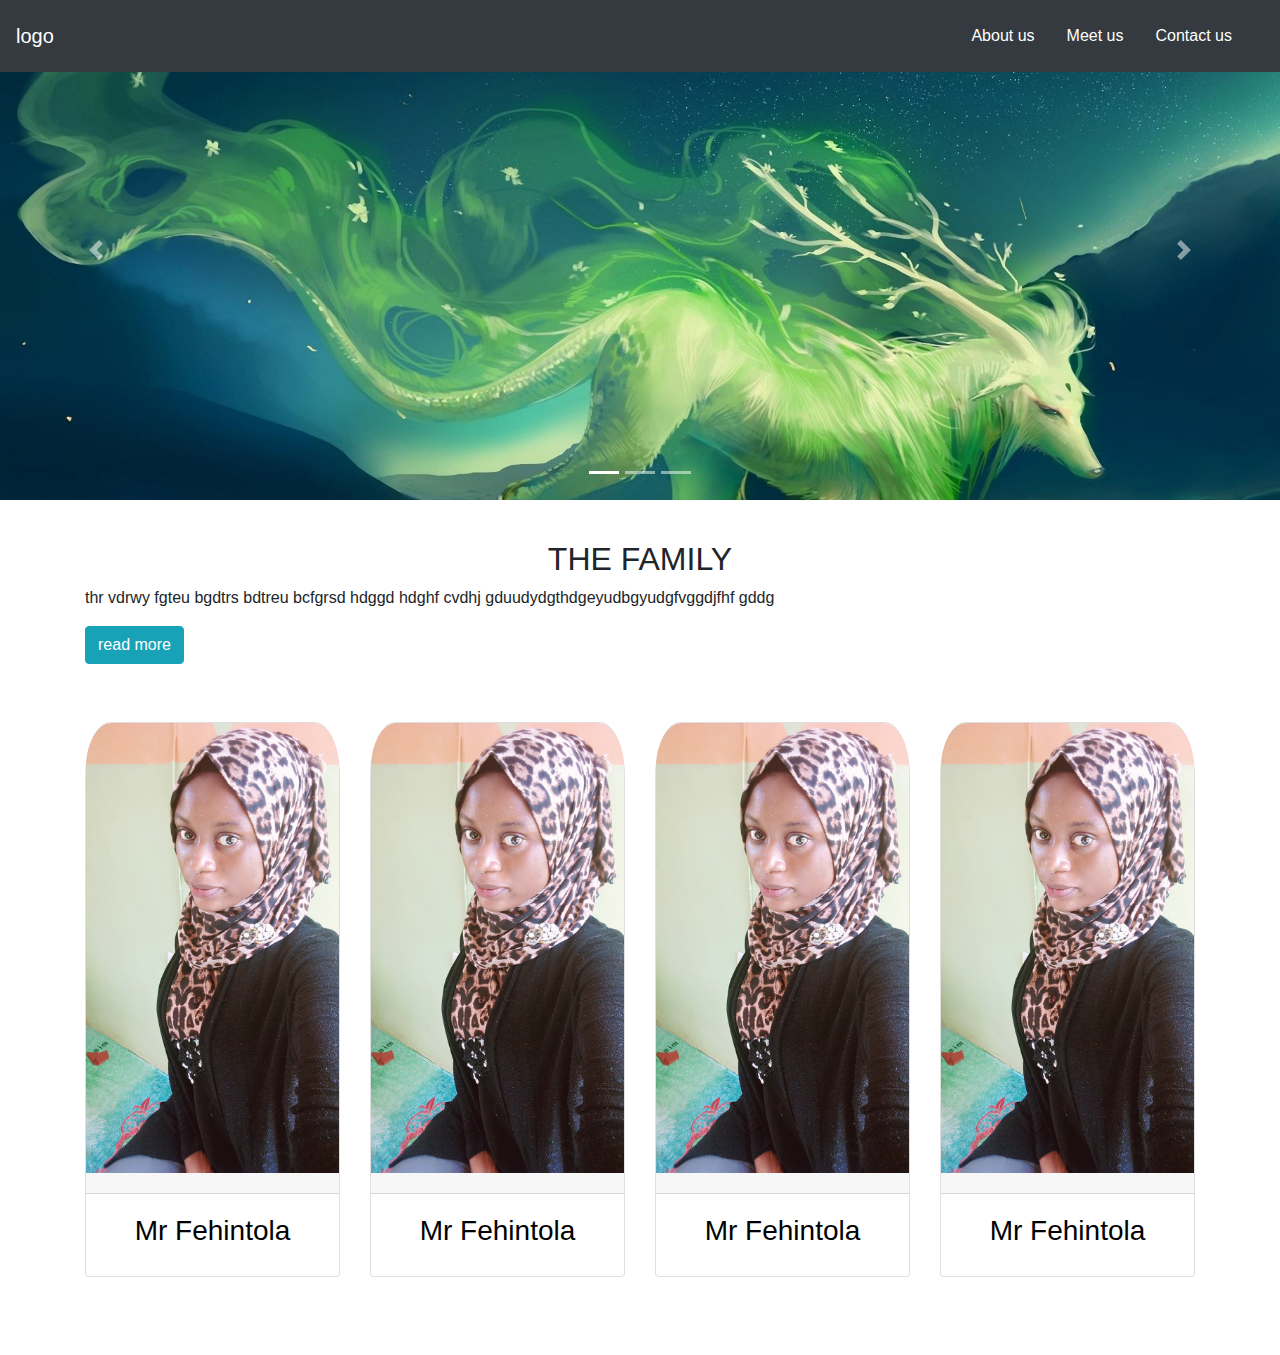
<file: index.html>
<!DOCTYPE html>
 <html class="no-js"> 
    <head>
        <meta charset="utf-8">
        <meta http-equiv="X-UA-Compatible" content="IE=edge">
        <title></title>
        <meta name="description" content="">
        <meta name="viewport" content="width=device-width, initial-scale=1">
        <link rel="stylesheet" href="">
        <link rel="stylesheet" href="css/bootstrap.min.css">
        <link rel="stylesheet" href="style.css">
    </head>
    <body>
        <!--navigation menu  -->
        <div class="container">
            <div class="row">
                <div class="navbar navbar-expand-sm bg-dark navbar-dark fixed-top">
                    <a href="index.html" class="navbar-brand">
                        logo
                    </a>
                    <ul class="navbar nav ml-auto">
                        <li class="nav-item">
                            <a href="aboutus.html" class="nav-link">
                                About us
                             </a>
                        </li>
                        <li class="nav-item">
                            <a href="meetus.html" class="nav-link">
                                Meet us
                            </a>
                        </li> 
                        <li class="nav-item">
                            <a href="contactus.html" class="nav-link">
                                Contact us
                            </a>
                        </li>                       
                    </ul>
                </div>
            </div>
    </div>
        <!-- slider -->

        <div class="carousel slide" data-ride="carousel" id="family-slider">
            <ul class="carousel-indicators">
                <li data-target="#family-slider" data-slide-to="0" class="active"></li>
                <li data-target="#family-slider" data-slide-to="1"></li>
                <li data-target="#family-slider" data-slide-to="2"></li>
            </ul>
            <div class="carousel-inner">
                <div class="carousel-item active">
                    <img src="img/green.jpg" alt="">
                </div>
                <div class="carousel-item ">
                        <img src="img/horse.png" alt="">
                </div> 
                <div class="carousel-item ">
                        <img src="img/girl.jpg" alt="">
                 </div>                       
            </div>
            <a class="carousel-control-prev" href="#family-slider" data-slide="prev">
                    <span class="carousel-control-prev-icon"></span>
                  </a>
                  <a class="carousel-control-next" href="#family-slider" data-slide="next">
                    <span class="carousel-control-next-icon"></span>
            </a>         
        </div>
        <!-- brief about family -->
        <div class="container">
        <h2 class="tittle">THE FAMILY</h2>
        <p >thr vdrwy fgteu bgdtrs bdtreu bcfgrsd hdggd hdghf cvdhj gduudydgthdgeyudbgyudgfvggdjfhf gddg</p>
        <a href="aboutus" class="btn btn-info">read more</a>
        </div>
        <!-- first four -->
        <div class="container mb-5 mt-5">
            <div class="row">
                    <div class="col-lg-3 col-md-6 col-12">
                            <div class="card">
                                <div class="card-header">
                                        <img src="img/plus.jpg" alt="missing">
                                </div>
                                
                                <div class="card-body">
                                    <h3>
                                        <a href="#">
                                            mr fehintola
                                        </a>
                                    </h3>
                                </div>
                            </div>
                        </div>
                        <div class="col-lg-3 col-md-6 col-12">
                                <div class="card">
                                    <div class="card-header">
                                            <img src="img/plus.jpg" alt="missing">
                                    </div>
                                    
                                    <div class="card-body">
                                        <h3>
                                            <a href="#">
                                                mr fehintola
                                            </a>
                                        </h3>
                                    </div>
                                </div>
                        </div>
                        <div class="col-lg-3 col-md-6 col-12">
                                <div class="card">
                                    <div class="card-header">
                                            <img src="img/plus.jpg" alt="missing">
                                    </div>
                                    
                                    <div class="card-body">
                                        <h3>
                                            <a href="#">
                                                mr fehintola
                                            </a>
                                        </h3>
                                    </div>
                                </div>
                        </div> 
                        <div class="col-lg-3 col-md-6 col-12">
                                <div class="card">
                                    <div class="card-header">
                                            <img src="img/plus.jpg" alt="missing">
                                    </div>
                                    
                                    <div class="card-body">
                                        <h3>
                                            <a href="#">
                                                mr fehintola
                                            </a>
                                        </h3>
                                    </div>
                                </div>
                        </div>
            </div>
        </div>

        <!-- footer -->
        
        <script src="js/jquery-3.3.1.slim.min.js"></script>
        <script src="js/popper.min.js"></script>
        <script src="js/bootstrap.min.js"></script>
        <script src="" async defer></script>
    </body>
</html>
</file>
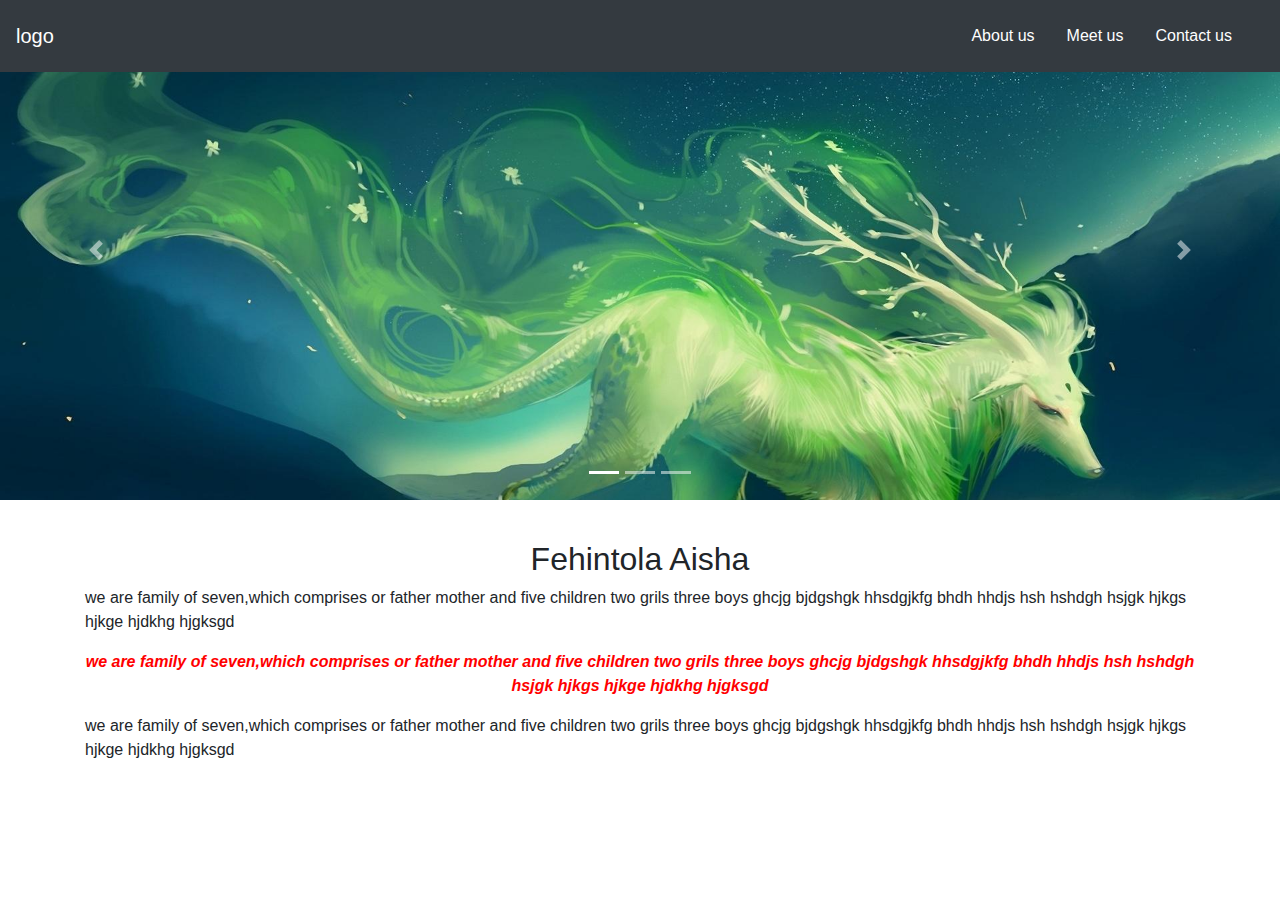
<file: aboutus.html>
<!DOCTYPE html>
 <html class="no-js"> 
    <head>
        <meta charset="utf-8">
        <meta http-equiv="X-UA-Compatible" content="IE=edge">
        <title></title>
        <meta name="description" content="">
        <meta name="viewport" content="width=device-width, initial-scale=1">
        <link rel="stylesheet" href="">
        <link rel="stylesheet" href="css/bootstrap.min.css">
        <link rel="stylesheet" href="style.css">
    </head>
    <body>
            <div class="container">
                    <div class="row">
                <div class="navbar navbar-expand-sm bg-dark navbar-dark fixed-top">
                    <a href="index.html" class="navbar-brand">
                        logo
                    </a>
                    <ul class="navbar nav ml-auto">
                        <li class="nav-item">
                            <a href="aboutus.html" class="nav-link">
                                About us
                            </a>
                        </li>
                        <li class="nav-item">
                                <a href="meetus.html" class="nav-link">
                                    Meet us
                                </a>
                        </li> 
                        <li class="nav-item">
                                <a href="contactus.html" class="nav-link">
                                    Contact us
                                </a>
                        </li>                       
                    </ul>
                </div>
               </div>
            </div>
                <!-- slider -->
        
                <div class="carousel slide" data-ride="carousel" id="family-slider">
                    <ul class="carousel-indicators">
                        <li data-target="#family-slider" data-slide-to="0" class="active"></li>
                        <li data-target="#family-slider" data-slide-to="1"></li>
                        <li data-target="#family-slider" data-slide-to="2"></li>
                    </ul>
                    <div class="carousel-inner">
                        <div class="carousel-item active">
                            <img src="img/green.jpg" alt="">
                        </div>
                        <div class="carousel-item ">
                                <img src="img/horse.png" alt="">
                        </div> 
                        <div class="carousel-item ">
                                <img src="img/girl.jpg" alt="">
                         </div>                       
                    </div>
                    <a class="carousel-control-prev" href="#family-slider" data-slide="prev">
                            <span class="carousel-control-prev-icon"></span>
                          </a>
                          <a class="carousel-control-next" href="#family-slider" data-slide="next">
                            <span class="carousel-control-next-icon"></span>
                          </a>         
                </div>       
        <div class="container">
            <h2 class="text-center">Fehintola Aisha</h2>
            <p>
                we are family of seven,which comprises or father mother and five children two grils three boys ghcjg
                 bjdgshgk hhsdgjkfg bhdh hhdjs hsh hshdgh hsjgk hjkgs hjkge hjdkhg hjgksgd
            </p>
            <p class="joke text-center">
                    we are family of seven,which comprises or father mother and five children two grils three boys ghcjg
                     bjdgshgk hhsdgjkfg bhdh hhdjs hsh hshdgh hsjgk hjkgs hjkge hjdkhg hjgksgd
                </p>
            <p>
                        we are family of seven,which comprises or father mother and five children two grils three boys ghcjg
                         bjdgshgk hhsdgjkfg bhdh hhdjs hsh hshdgh hsjgk hjkgs hjkge hjdkhg hjgksgd
            </p>                        
        </div>
        <script src="js/jquery-3.3.1.slim.min.js"></script>
        <script src="js/popper.min.js"></script>
        <script src="js/bootstrap.min.js"></script>
        <script src="" async defer></script>
    </body>
</html>
</file>
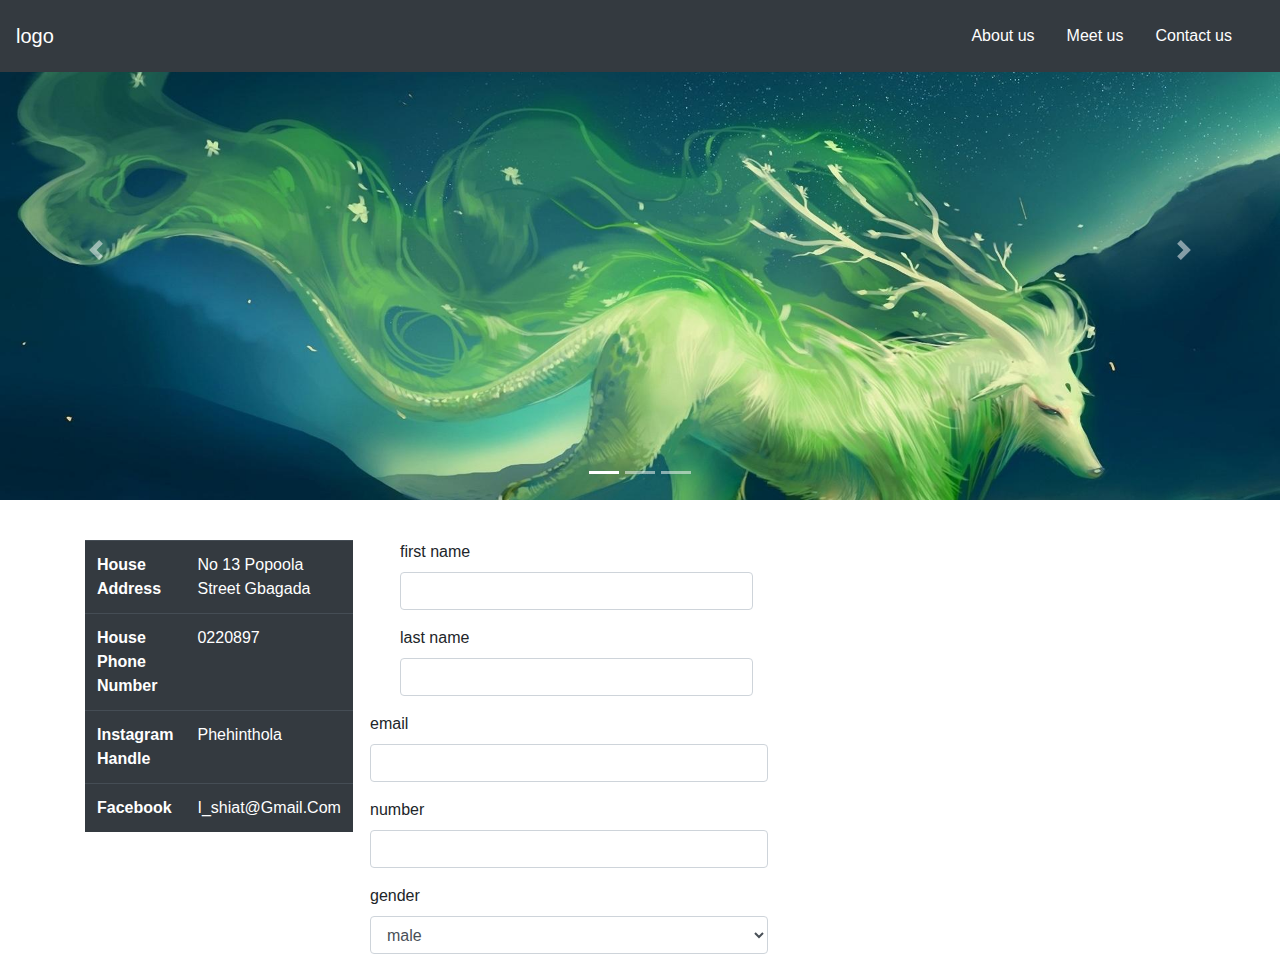
<file: contactus.html>
<!DOCTYPE html>
 <html class="no-js">
    <head>
        <meta charset="utf-8">
        <meta http-equiv="X-UA-Compatible" content="IE=edge">
        <title></title>
        <meta name="description" content="">
        <meta name="viewport" content="width=device-width, initial-scale=1">
        <link rel="stylesheet" href="">
        <link rel="stylesheet" href="css/bootstrap.min.css">
        <link rel="stylesheet" href="style.css">
    </head>
    <body>

            <div class="container">
                    <div class="row">
                <div class="navbar navbar-expand-sm bg-dark navbar-dark fixed-top">
                    <a href="index.html" class="navbar-brand">
                        logo
                    </a>
                    <ul class="navbar nav ml-auto">
                        <li class="nav-item">
                            <a href="aboutus.html" class="nav-link">
                                About us
                            </a>
                        </li>
                        <li class="nav-item">
                                <a href="meetus.html" class="nav-link">
                                    Meet us
                                </a>
                        </li> 
                        <li class="nav-item">
                                <a href="contactus.html" class="nav-link">
                                    Contact us
                                </a>
                        </li>                       
                    </ul>
                </div>
               </div>
            </div>
                <!-- slider -->
        
                <div class="carousel slide" data-ride="carousel" id="family-slider">
                    <ul class="carousel-indicators">
                        <li data-target="#family-slider" data-slide-to="0" class="active"></li>
                        <li data-target="#family-slider" data-slide-to="1"></li>
                        <li data-target="#family-slider" data-slide-to="2"></li>
                    </ul>
                    <div class="carousel-inner">
                        <div class="carousel-item active">
                            <img src="img/green.jpg" alt="">
                        </div>
                        <div class="carousel-item ">
                                <img src="img/horse.png" alt="">
                        </div> 
                        <div class="carousel-item ">
                                <img src="img/girl.jpg" alt="">
                         </div>                       
                    </div>
                    <a class="carousel-control-prev" href="#family-slider" data-slide="prev">
                            <span class="carousel-control-prev-icon"></span>
                          </a>
                          <a class="carousel-control-next" href="#family-slider" data-slide="next">
                            <span class="carousel-control-next-icon"></span>
                          </a>         
                </div>           
        <div class="container">
            <div class="row">
                <div class="col-lg-3 col-md-3 col-12 ">
                    <table class="table table-borderd table-dark " >
                        <tr>
                            <th>house address</th>
                            <td>no 13 popoola street gbagada</td>
                        </tr>
                        <tr>
                            <th>house phone number</th>
                            <td>0220897</td>
                        </tr>
                        <tr>
                            <th>instagram handle</th>
                            <td>phehinthola</td>
                        </tr>
                        <tr>
                            <th>facebook</th>
                            <td>i_shiat@gmail.com</td>
                        </tr>
                    </table>
                </div>
                <div class="col-md-9 ">
                <div class="col-lg-6 col-md-6 col-12">
                    <div class="col-12">
                        <div class="form-group">
                            <label for="firstname col-12" class="">first name</label>
                            <input name="firstname" type="text"  class="form-control">
                        </div>
                    </div>
                </div>
                <div class="col-lg-6 col-md-6 col-12">
                        <div class="col-12">
                            <div class="form-group">
                                <label for="lastname col-12" class="">last name</label>
                                <input name="lastname" type="text " class="form-control">
                            </div>
                        </div>
                </div>
            
                    <div class="row">
                        <div class="col-6">
                            <div class="form-group">
                                <label for="email col-12" class="">email</label>
                                <input name="email" type="email" class="form-control">
                            </div>
                        </div>
                    </div>
                    <div class="row">
                            <div class="col-6">
                                <div class="form-group">
                                    <label for="number col-12" class="">number</label>
                                    <input name="number" type="number" class="form-control">
                                </div>
                            </div>
                        </div>
                
                <div class="row">
                        <div class="col-6">
                            <div class="form-group">
                                <label for="gender col-12" class="">gender</label>
                                <select name="gender" class="form-control">
                                        <option>male</option>
                                        <option>female</option>
                                </select>
                            </div>
                        </div>
                    </div>
                </div>
                </div>

        
        <!-- house address -->
        <!-- house phone number -->
        <!-- family instagram acount -->
        <!-- family facebook account -->
        <!-- email address -->

        <!-- name, email,phone number gender message -->
    </div>
        <script src="js/jquery-3.3.1.slim.min.js"></script>
        <script src="js/popper.min.js"></script>
        <script src="js/bootstrap.min.js"></script>
        <script src="" async defer></script>
    </body>
</html>
</file>
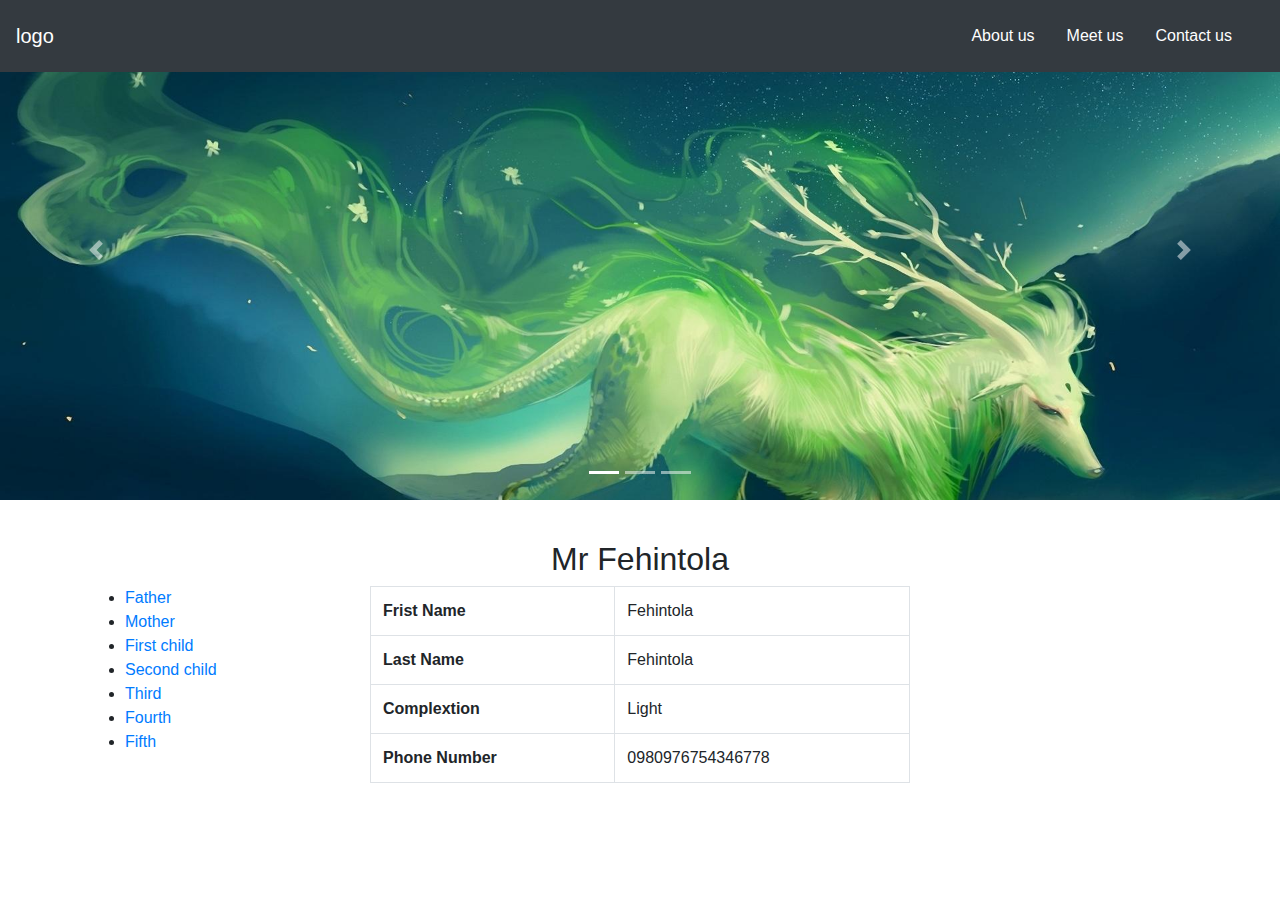
<file: father.html>
<!DOCTYPE html>
 <html class="no-js"> 
    <head>
        <meta charset="utf-8">
        <meta http-equiv="X-UA-Compatible" content="IE=edge">
        <title>father</title>
        <meta name="description" content="">
        <meta name="viewport" content="width=device-width, initial-scale=1">
        <link rel="stylesheet" href="">
        <link rel="stylesheet" href="css/bootstrap.min.css">
        <link rel="stylesheet" href="style.css">
    </head>
    <body>
            <div class="container">
                    <div class="row">
                <div class="navbar navbar-expand-sm bg-dark navbar-dark fixed-top">
                    <a href="index.html" class="navbar-brand">
                        logo
                    </a>
                    <ul class="navbar nav ml-auto">
                        <li class="nav-item">
                            <a href="aboutus.html" class="nav-link">
                                About us
                            </a>
                        </li>
                        <li class="nav-item">
                                <a href="meetus.html" class="nav-link">
                                    Meet us
                                </a>
                        </li> 
                        <li class="nav-item">
                                <a href="contactus.html" class="nav-link">
                                    Contact us
                                </a>
                        </li>                       
                    </ul>
                </div>
               </div>
            </div>
                <!-- slider -->
        
                <div class="carousel slide" data-ride="carousel" id="family-slider">
                    <ul class="carousel-indicators">
                        <li data-target="#family-slider" data-slide-to="0" class="active"></li>
                        <li data-target="#family-slider" data-slide-to="1"></li>
                        <li data-target="#family-slider" data-slide-to="2"></li>
                    </ul>
                    <div class="carousel-inner">
                        <div class="carousel-item active">
                            <img src="img/green.jpg" alt="">
                        </div>
                        <div class="carousel-item ">
                                <img src="img/horse.png" alt="">
                        </div> 
                        <div class="carousel-item ">
                                <img src="img/girl.jpg" alt="">
                         </div>                       
                    </div>
                    <a class="carousel-control-prev" href="#family-slider" data-slide="prev">
                            <span class="carousel-control-prev-icon"></span>
                          </a>
                          <a class="carousel-control-next" href="#family-slider" data-slide="next">
                            <span class="carousel-control-next-icon"></span>
                          </a>         
                </div>        
        <div class="container">
            <h2 class="text-center tittle">Mr Fehintola </h2>
            <div class="row">
                <div class="col-md-3 col-lg-3">


                    <ul class="sidebar">
                        <li>
                            <a href="father.html">
                                Father
                            </a>
                        </li>
                        <li>
                                <a href="mother.html">
                                    Mother
                                </a>
                        </li>  
                        <li>
                                <a href="first.html">
                                    First child
                                </a>
                        </li>  
                        <li>
                                <a href="second.html">
                                    Second child
                                </a>
                        </li>
                        <li>
                                <a href="third.html">
                                    Third
                                </a>
                        </li> 
                        <li>
                                <a href="fourth.html">
                                    Fourth
                                </a>
                        </li> 
                        <li>
                                <a href="fifth.html">
                                    Fifth
                                </a>
                        </li> 
                                                                                                                    
                    </ul>
                </div>
            
             <!--father information  -->
             <div class="col-lg-6 col-md-6 col-12">
             <table class="table table-bordered">
                 <tr>
                     <th>frist name</th>
                     <td>fehintola</td>
                 </tr>
                 <tr>
                        <th>last name</th>
                        <td>fehintola</td>
                    </tr>
                    <tr>
                     <th>complextion</th>
                    <td>light</td>
                     </tr>
                    <tr>
                    <th>phone number</th>
                                <td>0980976754346778</td>
                    </tr>
             </table>
        </div>
        </div>
        <script src="js/jquery-3.3.1.slim.min.js"></script>
        <script src="js/popper.min.js"></script>
        <script src="js/bootstrap.min.js"></script>
        <script src="" async defer></script>
    </body>
</html>
</file>
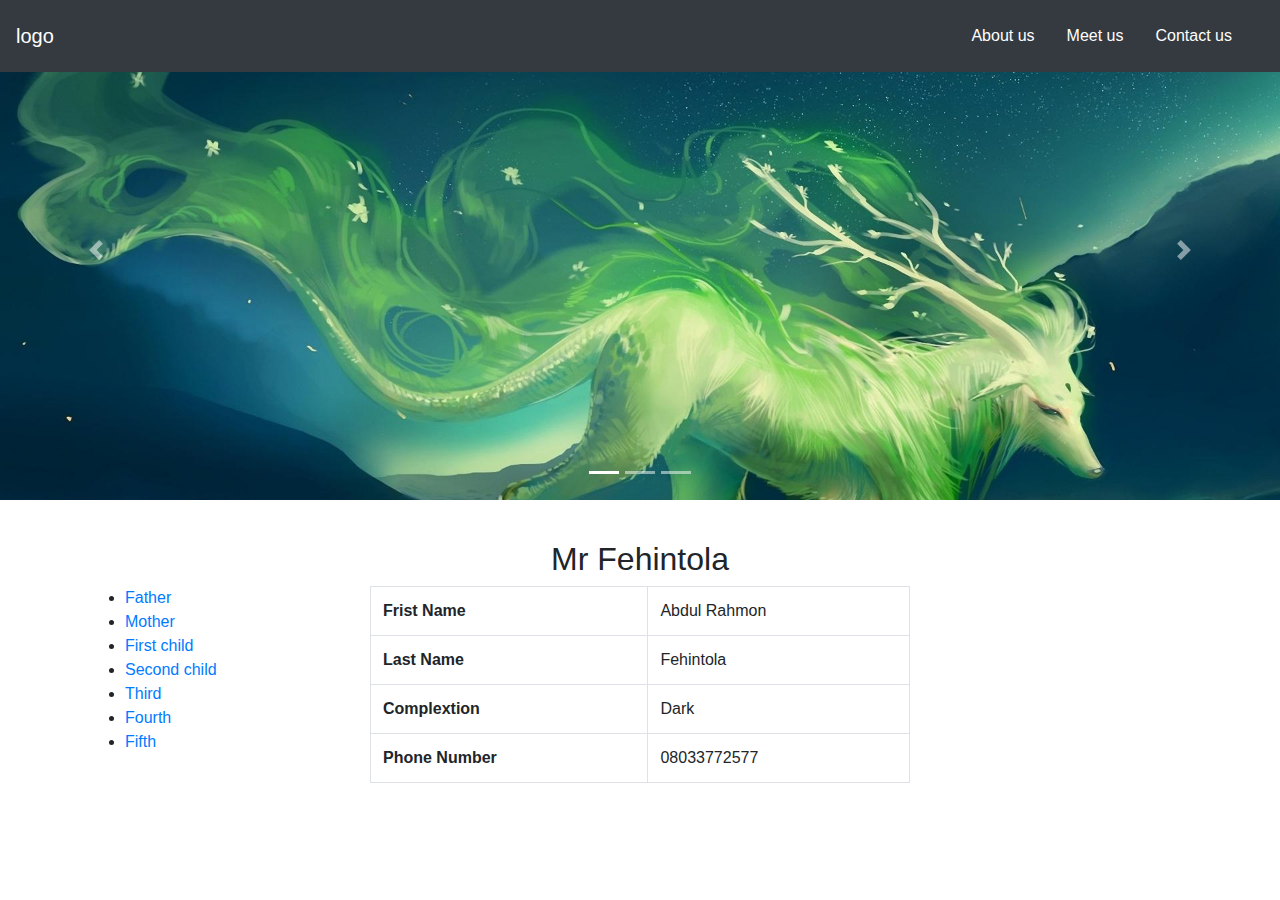
<file: fifth.html>
<!DOCTYPE html>
 <html class="no-js"> 
    <head>
        <meta charset="utf-8">
        <meta http-equiv="X-UA-Compatible" content="IE=edge">
        <title>father</title>
        <meta name="description" content="">
        <meta name="viewport" content="width=device-width, initial-scale=1">
        <link rel="stylesheet" href="">
        <link rel="stylesheet" href="css/bootstrap.min.css">
        <link rel="stylesheet" href="style.css">
    </head>
    <body>
            <div class="container">
                    <div class="row">
                <div class="navbar navbar-expand-sm bg-dark navbar-dark fixed-top">
                    <a href="index.html" class="navbar-brand">
                        logo
                    </a>
                    <ul class="navbar nav ml-auto">
                        <li class="nav-item">
                            <a href="aboutus.html" class="nav-link">
                                About us
                            </a>
                        </li>
                        <li class="nav-item">
                                <a href="meetus.html" class="nav-link">
                                    Meet us
                                </a>
                        </li> 
                        <li class="nav-item">
                                <a href="contactus.html" class="nav-link">
                                    Contact us
                                </a>
                        </li>                       
                    </ul>
                </div>
               </div>
            </div>
                <!-- slider -->
        
                <div class="carousel slide" data-ride="carousel" id="family-slider">
                    <ul class="carousel-indicators">
                        <li data-target="#family-slider" data-slide-to="0" class="active"></li>
                        <li data-target="#family-slider" data-slide-to="1"></li>
                        <li data-target="#family-slider" data-slide-to="2"></li>
                    </ul>
                    <div class="carousel-inner">
                        <div class="carousel-item active">
                            <img src="img/green.jpg" alt="">
                        </div>
                        <div class="carousel-item ">
                                <img src="img/horse.png" alt="">
                        </div> 
                        <div class="carousel-item ">
                                <img src="img/girl.jpg" alt="">
                         </div>                       
                    </div>
                    <a class="carousel-control-prev" href="#family-slider" data-slide="prev">
                            <span class="carousel-control-prev-icon"></span>
                          </a>
                          <a class="carousel-control-next" href="#family-slider" data-slide="next">
                            <span class="carousel-control-next-icon"></span>
                          </a>         
                </div>        
        <div class="container">
            <h2 class="text-center tittle">Mr Fehintola </h2>
            <div class="row">
                <div class="col-md-3 col-lg-3">


                    <ul class="sidebar">
                        <li>
                            <a href="father.html">
                                Father
                            </a>
                        </li>
                        <li>
                                <a href="mother.html">
                                    Mother
                                </a>
                        </li>  
                        <li>
                                <a href="first.html">
                                    First child
                                </a>
                        </li>  
                        <li>
                                <a href="second.html">
                                    Second child
                                </a>
                        </li>
                        <li>
                                <a href="third.html">
                                    Third
                                </a>
                        </li> 
                        <li>
                                <a href="fourth.html">
                                    Fourth
                                </a>
                        </li> 
                        <li>
                                <a href="fifth.html">
                                    Fifth
                                </a>
                        </li> 
                                                                                                                    
                    </ul>
                </div>
            
             <!--father information  -->
             <div class="col-lg-6 col-md-6 col-12">
             <table class="table table-bordered">
                 <tr>
                     <th>Frist name</th>
                     <td>Abdul Rahmon</td>
                 </tr>
                 <tr>
                        <th>Last name</th>
                        <td>Fehintola</td>
                    </tr>
                    <tr>
                     <th>Complextion</th>
                    <td>Dark</td>
                     </tr>
                    <tr>
                    <th>Phone number</th>
                                <td>08033772577</td>
                    </tr>
             </table>
        </div>
        </div>
        <script src="js/jquery-3.3.1.slim.min.js"></script>
        <script src="js/popper.min.js"></script>
        <script src="js/bootstrap.min.js"></script>
        <script src="" async defer></script>
    </body>
</html>
</file>
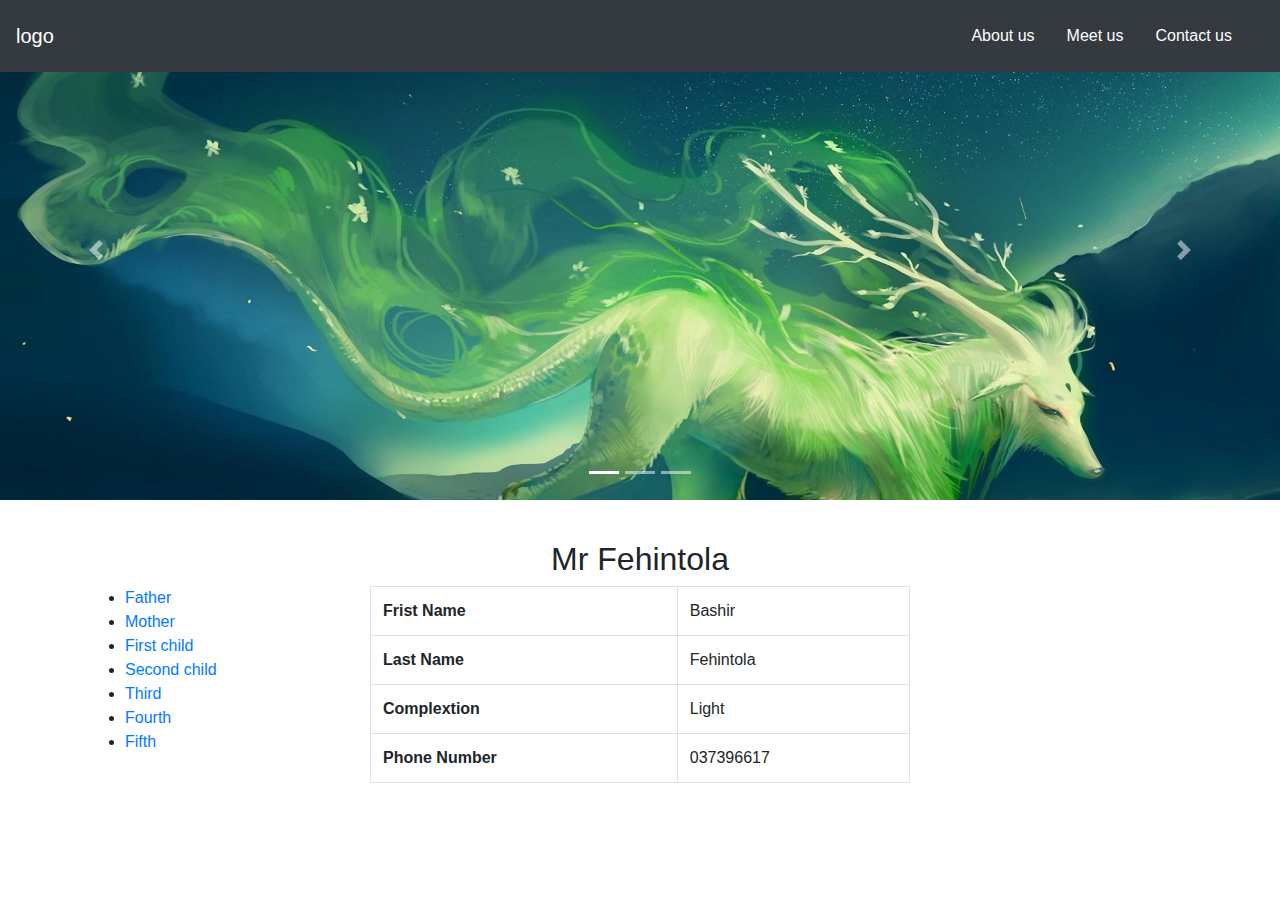
<file: first.html>
<!DOCTYPE html>
 <html class="no-js"> 
    <head>
        <meta charset="utf-8">
        <meta http-equiv="X-UA-Compatible" content="IE=edge">
        <title>father</title>
        <meta name="description" content="">
        <meta name="viewport" content="width=device-width, initial-scale=1">
        <link rel="stylesheet" href="">
        <link rel="stylesheet" href="css/bootstrap.min.css">
        <link rel="stylesheet" href="style.css">
    </head>
    <body>
            <div class="container">
                    <div class="row">
                <div class="navbar navbar-expand-sm bg-dark navbar-dark fixed-top">
                    <a href="index.html" class="navbar-brand">
                        logo
                    </a>
                    <ul class="navbar nav ml-auto">
                        <li class="nav-item">
                            <a href="aboutus.html" class="nav-link">
                                About us
                            </a>
                        </li>
                        <li class="nav-item">
                                <a href="meetus.html" class="nav-link">
                                    Meet us
                                </a>
                        </li> 
                        <li class="nav-item">
                                <a href="contactus.html" class="nav-link">
                                    Contact us
                                </a>
                        </li>                       
                    </ul>
                </div>
               </div>
            </div>
                <!-- slider -->
        
                <div class="carousel slide" data-ride="carousel" id="family-slider">
                    <ul class="carousel-indicators">
                        <li data-target="#family-slider" data-slide-to="0" class="active"></li>
                        <li data-target="#family-slider" data-slide-to="1"></li>
                        <li data-target="#family-slider" data-slide-to="2"></li>
                    </ul>
                    <div class="carousel-inner">
                        <div class="carousel-item active">
                            <img src="img/green.jpg" alt="">
                        </div>
                        <div class="carousel-item ">
                                <img src="img/horse.png" alt="">
                        </div> 
                        <div class="carousel-item ">
                                <img src="img/girl.jpg" alt="">
                         </div>                       
                    </div>
                    <a class="carousel-control-prev" href="#family-slider" data-slide="prev">
                            <span class="carousel-control-prev-icon"></span>
                          </a>
                          <a class="carousel-control-next" href="#family-slider" data-slide="next">
                            <span class="carousel-control-next-icon"></span>
                          </a>         
                </div>        
        <div class="container">
            <h2 class="text-center  tittle">Mr Fehintola </h2>
            <div class="row">
                <div class="col-md-3 col-lg-3">


                    <ul class="sidebar">
                        <li>
                            <a href="father.html">
                                Father
                            </a>
                        </li>
                        <li>
                                <a href="mother.html">
                                    Mother
                                </a>
                        </li>  
                        <li>
                                <a href="first.html">
                                    First child
                                </a>
                        </li>  
                        <li>
                                <a href="second.html">
                                    Second child
                                </a>
                        </li>
                        <li>
                                <a href="third.html">
                                    Third
                                </a>
                        </li> 
                        <li>
                                <a href="fourth.html">
                                    Fourth
                                </a>
                        </li> 
                        <li>
                                <a href="fifth.html">
                                    Fifth
                                </a>
                        </li> 
                                                                                                                    
                    </ul>
                </div>
            
             <!--father information  -->
             <div class="col-lg-6 col-md-6 col-12">
             <table class="table table-bordered">
                 <tr>
                     <th>frist name</th>
                     <td>Bashir</td>
                 </tr>
                 <tr>
                        <th>last name</th>
                        <td>fehintola</td>
                    </tr>
                    <tr>
                     <th>complextion</th>
                    <td>light</td>
                     </tr>
                    <tr>
                    <th>phone number</th>
                                <td>037396617</td>
                    </tr>
             </table>
        </div>
        </div>
        <script src="js/jquery-3.3.1.slim.min.js"></script>
        <script src="js/popper.min.js"></script>
        <script src="js/bootstrap.min.js"></script>
        <script src="" async defer></script>
    </body>
</html>
</file>
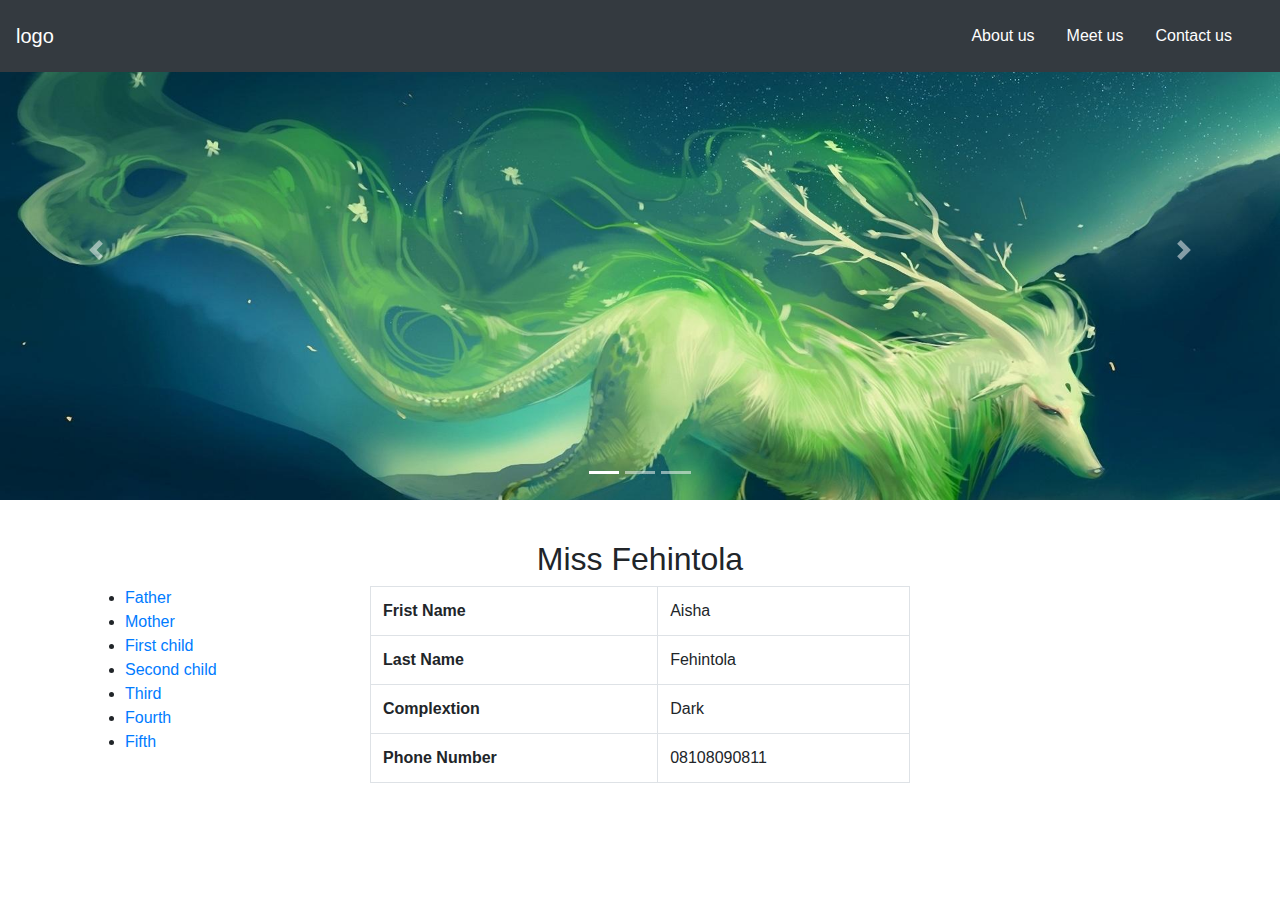
<file: fourth.html>
<!DOCTYPE html>
 <html class="no-js"> 
    <head>
        <meta charset="utf-8">
        <meta http-equiv="X-UA-Compatible" content="IE=edge">
        <title>father</title>
        <meta name="description" content="">
        <meta name="viewport" content="width=device-width, initial-scale=1">
        <link rel="stylesheet" href="">
        <link rel="stylesheet" href="css/bootstrap.min.css">
        <link rel="stylesheet" href="style.css">
    </head>
    <body>
            <div class="container">
                    <div class="row">
                <div class="navbar navbar-expand-sm bg-dark navbar-dark fixed-top">
                    <a href="index.html" class="navbar-brand">
                        logo
                    </a>
                    <ul class="navbar nav ml-auto">
                        <li class="nav-item">
                            <a href="aboutus.html" class="nav-link">
                                About us
                            </a>
                        </li>
                        <li class="nav-item">
                                <a href="meetus.html" class="nav-link">
                                    Meet us
                                </a>
                        </li> 
                        <li class="nav-item">
                                <a href="contactus.html" class="nav-link">
                                    Contact us
                                </a>
                        </li>                       
                    </ul>
                </div>
               </div>
            </div>
                <!-- slider -->
        
                <div class="carousel slide" data-ride="carousel" id="family-slider">
                    <ul class="carousel-indicators">
                        <li data-target="#family-slider" data-slide-to="0" class="active"></li>
                        <li data-target="#family-slider" data-slide-to="1"></li>
                        <li data-target="#family-slider" data-slide-to="2"></li>
                    </ul>
                    <div class="carousel-inner">
                        <div class="carousel-item active">
                            <img src="img/green.jpg" alt="">
                        </div>
                        <div class="carousel-item ">
                                <img src="img/horse.png" alt="">
                        </div> 
                        <div class="carousel-item ">
                                <img src="img/girl.jpg" alt="">
                         </div>                       
                    </div>
                    <a class="carousel-control-prev" href="#family-slider" data-slide="prev">
                            <span class="carousel-control-prev-icon"></span>
                          </a>
                          <a class="carousel-control-next" href="#family-slider" data-slide="next">
                            <span class="carousel-control-next-icon"></span>
                          </a>         
                </div>        
        <div class="container">
            <h2 class="text-center tittle">Miss Fehintola </h2>
            <div class="row">
                <div class="col-md-3 col-lg-3">


                    <ul class="sidebar">
                        <li>
                            <a href="father.html">
                                Father
                            </a>
                        </li>
                        <li>
                                <a href="mother.html">
                                    Mother
                                </a>
                        </li>  
                        <li>
                                <a href="first.html">
                                    First child
                                </a>
                        </li>  
                        <li>
                                <a href="second.html">
                                    Second child
                                </a>
                        </li>
                        <li>
                                <a href="third.html">
                                    Third
                                </a>
                        </li> 
                        <li>
                                <a href="fourth.html">
                                    Fourth
                                </a>
                        </li> 
                        <li>
                                <a href="fifth.html">
                                    Fifth
                                </a>
                        </li> 
                                                                                                                    
                    </ul>
                </div>
            
             <!--father information  -->
             <div class="col-lg-6 col-md-6 col-12">
             <table class="table table-bordered">
                 <tr>
                     <th>Frist name</th>
                     <td>Aisha</td>
                 </tr>
                 <tr>
                        <th>Last name</th>
                        <td>Fehintola</td>
                    </tr>
                    <tr>
                     <th>Complextion</th>
                    <td>Dark</td>
                     </tr>
                    <tr>
                    <th>Phone number</th>
                                <td>08108090811</td>
                    </tr>
             </table>
        </div>
        </div>
        <script src="js/jquery-3.3.1.slim.min.js"></script>
        <script src="js/popper.min.js"></script>
        <script src="js/bootstrap.min.js"></script>
        <script src="" async defer></script>
    </body>
</html>
</file>
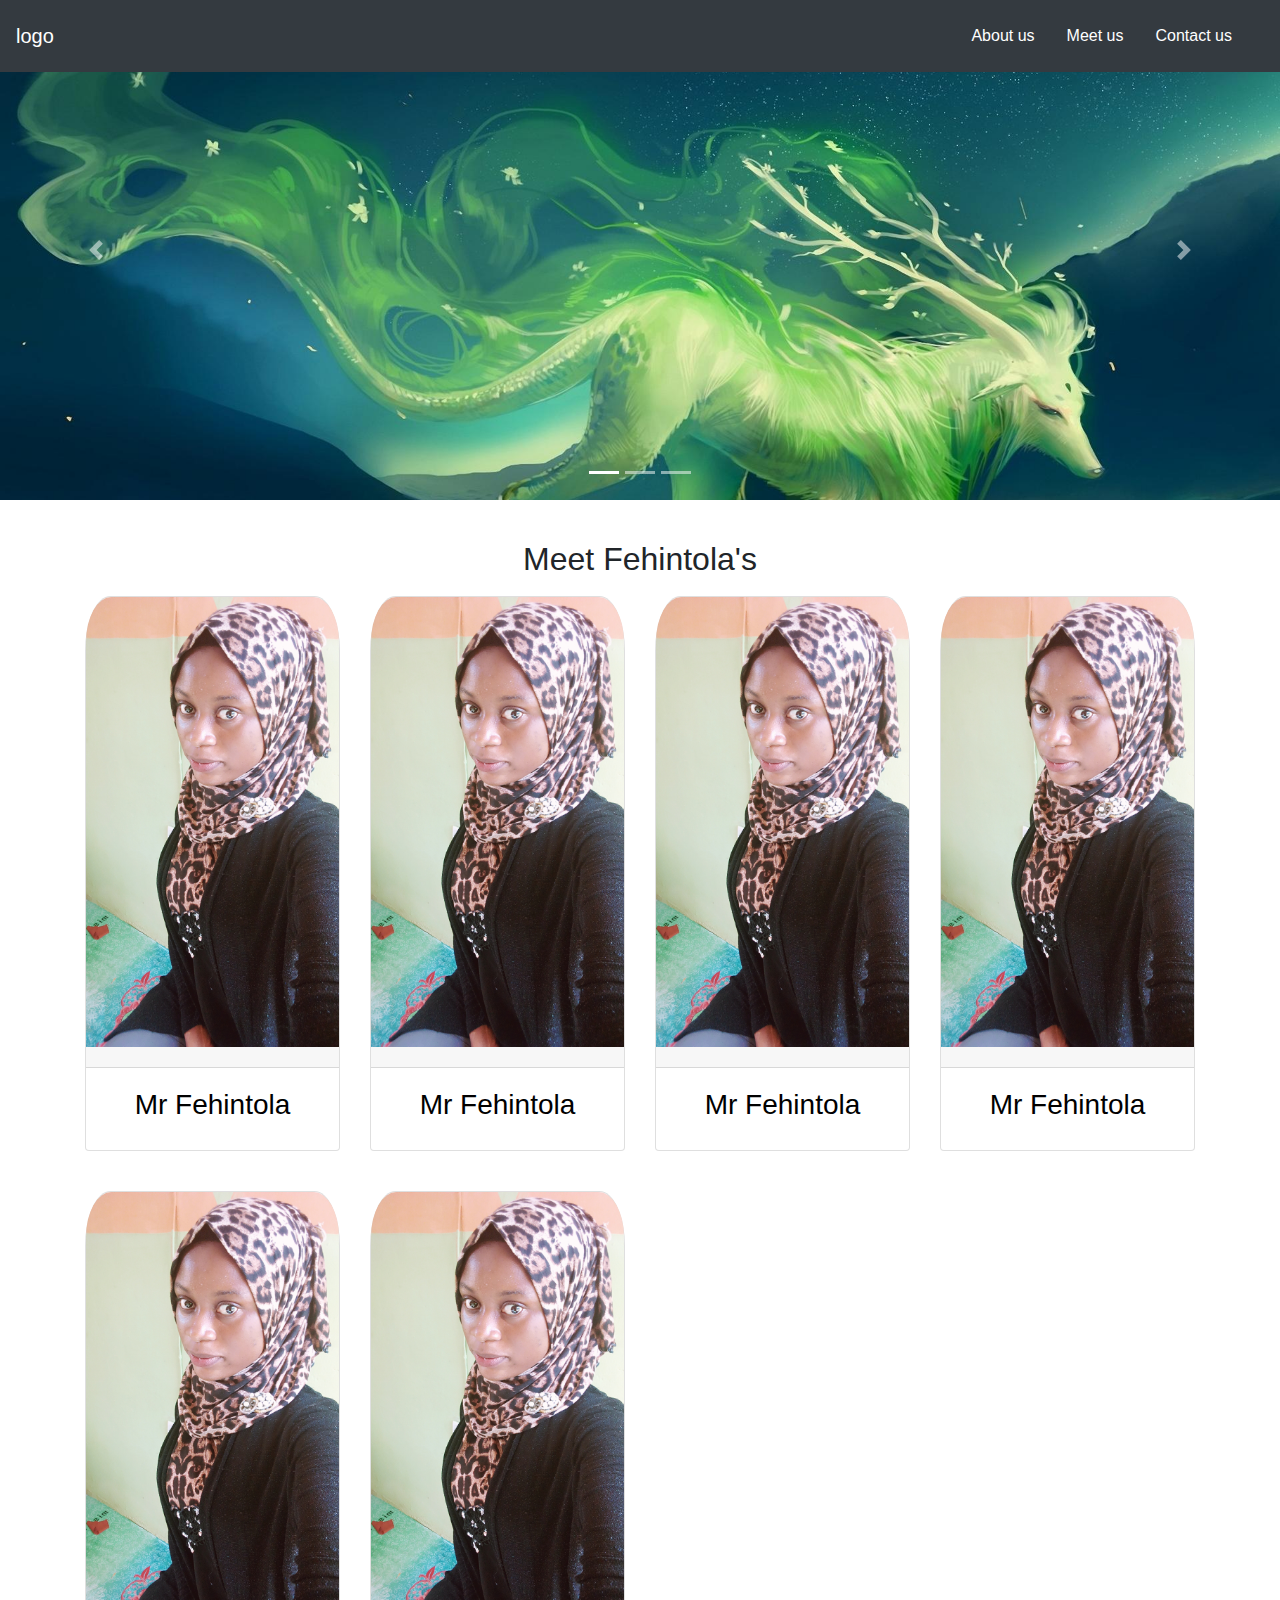
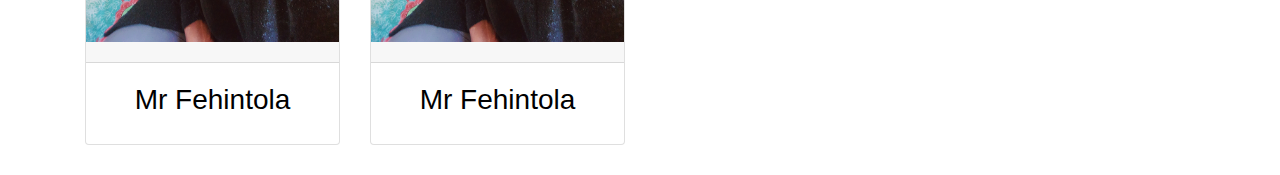
<file: meetus.html>
<!DOCTYPE html>
 <html class="no-js"> 
    <head>
        <meta charset="utf-8">
        <meta http-equiv="X-UA-Compatible" content="IE=edge">
        <title>Meet the fehintola</title>
        <meta name="description" content="">
        <meta name="viewport" content="width=device-width, initial-scale=1">
        <link rel="stylesheet" href="">
        <link rel="stylesheet" href="css/bootstrap.min.css">
        <link rel="stylesheet" href="style.css">
    </head>
    <body>
            <div class="container">
                    <div class="row">
                <div class="navbar navbar-expand-sm bg-dark navbar-dark fixed-top">
                    <a href="index.html" class="navbar-brand">
                        logo
                    </a>
                    <ul class="navbar nav ml-auto">
                        <li class="nav-item">
                            <a href="aboutus.html" class="nav-link">
                                About us
                            </a>
                        </li>
                        <li class="nav-item">
                                <a href="meetus.html" class="nav-link">
                                    Meet us
                                </a>
                        </li> 
                        <li class="nav-item">
                                <a href="contactus.html" class="nav-link">
                                    Contact us
                                </a>
                        </li>                       
                    </ul>
                </div>
               </div>
            </div>
                <!-- slider -->
        
                <div class="carousel slide" data-ride="carousel" id="family-slider">
                    <ul class="carousel-indicators">
                        <li data-target="#family-slider" data-slide-to="0" class="active"></li>
                        <li data-target="#family-slider" data-slide-to="1"></li>
                        <li data-target="#family-slider" data-slide-to="2"></li>
                    </ul>
                    <div class="carousel-inner">
                        <div class="carousel-item active">
                            <img src="img/green.jpg" alt="">
                        </div>
                        <div class="carousel-item ">
                                <img src="img/horse.png" alt="">
                        </div> 
                        <div class="carousel-item ">
                                <img src="img/girl.jpg" alt="">
                         </div>                       
                    </div>
                    <a class="carousel-control-prev" href="#family-slider" data-slide="prev">
                            <span class="carousel-control-prev-icon"></span>
                          </a>
                          <a class="carousel-control-next" href="#family-slider" data-slide="next">
                            <span class="carousel-control-next-icon"></span>
                          </a>         
                </div>    
        <div class="container">
            <h2 class="tittle">Meet Fehintola's</h2>
            <div class="row">
                <div class="col-lg-3 col-md-6 col-12">
                    <div class="card">
                        <div class="card-header">
                                <img src="img/plus.jpg" alt="missing">
                        </div>
                        
                        <div class="card-body">
                            <h3>
                                <a href="#">
                                    mr fehintola
                                </a>
                            </h3>
                        </div>
                    </div>
                </div>
                <div class="col-lg-3 col-md-6 col-12">
                        <div class="card">
                            <div class="card-header">
                                    <img src="img/plus.jpg" alt="missing">
                            </div>
                            
                            <div class="card-body">
                                <h3>
                                    <a href="#">
                                        mr fehintola
                                    </a>
                                </h3>
                            </div>
                        </div>
                </div>
                <div class="col-lg-3 col-md-6 col-12">
                        <div class="card">
                            <div class="card-header">
                                    <img src="img/plus.jpg" alt="missing">
                            </div>
                            
                            <div class="card-body">
                                <h3>
                                    <a href="#">
                                        mr fehintola
                                    </a>
                                </h3>
                            </div>
                        </div>
                </div> 
                <div class="col-lg-3 col-md-6 col-12">
                        <div class="card">
                            <div class="card-header">
                                    <img src="img/plus.jpg" alt="missing">
                            </div>
                            
                            <div class="card-body">
                                <h3>
                                    <a href="#">
                                        mr fehintola
                                    </a>
                                </h3>
                            </div>
                        </div>
                </div> 
                <div class="col-lg-3 col-md-6 col-12">
                        <div class="card">
                            <div class="card-header">
                                    <img src="img/plus.jpg" alt="missing">
                            </div>
                            
                            <div class="card-body">
                                <h3>
                                    <a href="#">
                                        mr fehintola
                                    </a>
                                </h3>
                            </div>
                        </div>
                </div> 
                <div class="col-lg-3 col-md-6 col-12">
                        <div class="card">
                            <div class="card-header">
                                    <img src="img/plus.jpg" alt="missing">
                            </div>
                            
                            <div class="card-body">
                                <h3>
                                    <a href="#">
                                        mr fehintola
                                    </a>
                                </h3>
                            </div>
                        </div>
                </div>                                                         
            </div>
        </div>
    <script src="js/jquery-3.3.1.slim.min.js"></script>
    <script src="js/popper.min.js"></script>
    <script src="js/bootstrap.min.js"></script>
        <script src="" async defer></script>
    </body>
</html>
</file>
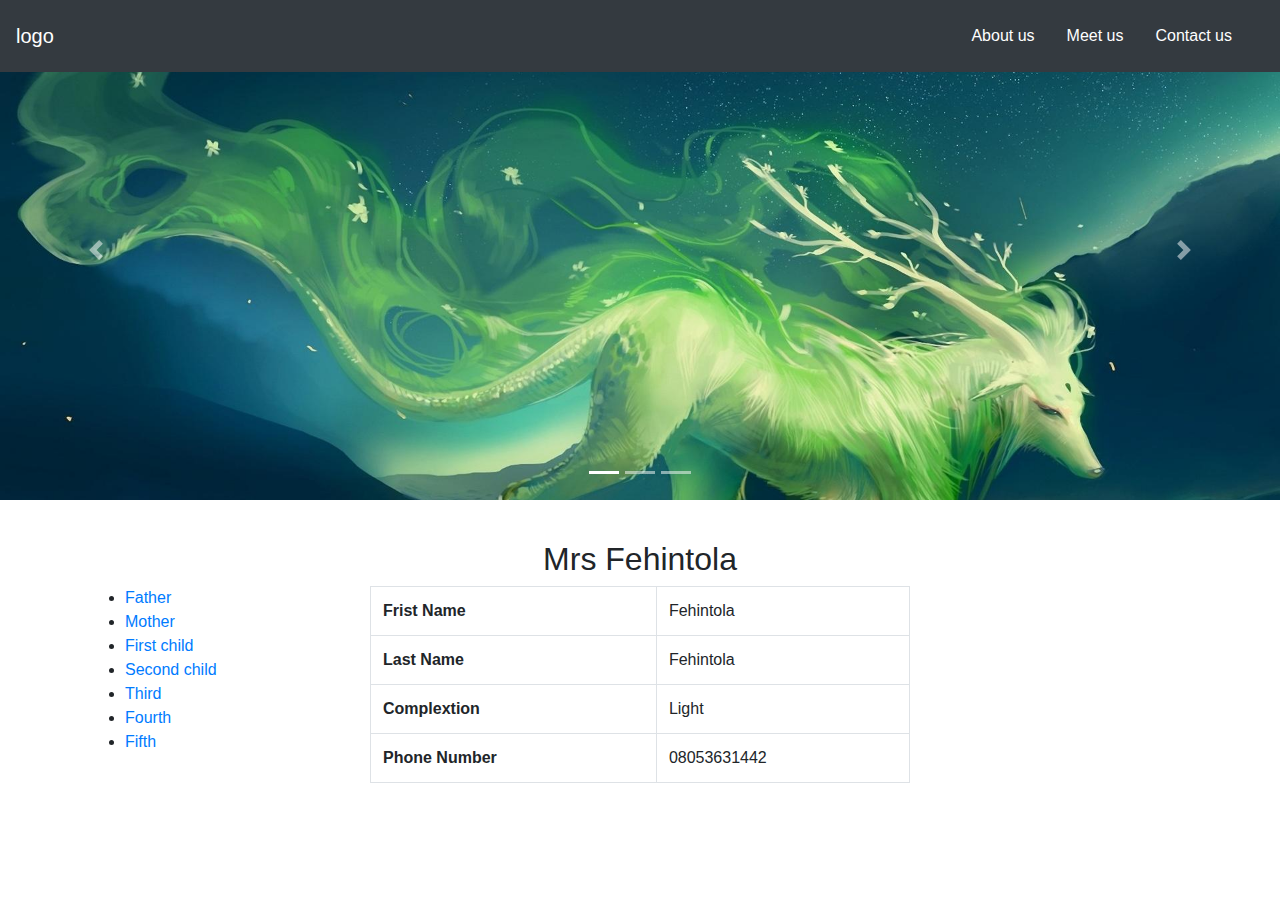
<file: mother.html>
<!DOCTYPE html>
 <html class="no-js"> 
    <head>
        <meta charset="utf-8">
        <meta http-equiv="X-UA-Compatible" content="IE=edge">
        <title>father</title>
        <meta name="description" content="">
        <meta name="viewport" content="width=device-width, initial-scale=1">
        <link rel="stylesheet" href="">
        <link rel="stylesheet" href="css/bootstrap.min.css">
        <link rel="stylesheet" href="style.css">
    </head>
    <body>
            <div class="container">
                    <div class="row">
                <div class="navbar navbar-expand-sm bg-dark navbar-dark fixed-top">
                    <a href="index.html" class="navbar-brand">
                        logo
                    </a>
                    <ul class="navbar nav ml-auto">
                        <li class="nav-item">
                            <a href="aboutus.html" class="nav-link">
                                About us
                            </a>
                        </li>
                        <li class="nav-item">
                                <a href="meetus.html" class="nav-link">
                                    Meet us
                                </a>
                        </li> 
                        <li class="nav-item">
                                <a href="contactus.html" class="nav-link">
                                    Contact us
                                </a>
                        </li>                       
                    </ul>
                </div>
               </div>
            </div>
                <!-- slider -->
        
                <div class="carousel slide" data-ride="carousel" id="family-slider">
                    <ul class="carousel-indicators">
                        <li data-target="#family-slider" data-slide-to="0" class="active"></li>
                        <li data-target="#family-slider" data-slide-to="1"></li>
                        <li data-target="#family-slider" data-slide-to="2"></li>
                    </ul>
                    <div class="carousel-inner">
                        <div class="carousel-item active">
                            <img src="img/green.jpg" alt="">
                        </div>
                        <div class="carousel-item ">
                                <img src="img/horse.png" alt="">
                        </div> 
                        <div class="carousel-item ">
                                <img src="img/girl.jpg" alt="">
                         </div>                       
                    </div>
                    <a class="carousel-control-prev" href="#family-slider" data-slide="prev">
                            <span class="carousel-control-prev-icon"></span>
                          </a>
                          <a class="carousel-control-next" href="#family-slider" data-slide="next">
                            <span class="carousel-control-next-icon"></span>
                          </a>         
                </div>        
        <div class="container">
            <h2 class="text-center tittle">Mrs Fehintola </h2>
            <div class="row">
                <div class="col-md-3 col-lg-3">


                    <ul class="sidebar">
                        <li>
                            <a href="father.html">
                                Father
                            </a>
                        </li>
                        <li>
                                <a href="mother.html">
                                    Mother
                                </a>
                        </li>  
                        <li>
                                <a href="first.html">
                                    First child
                                </a>
                        </li>  
                        <li>
                                <a href="second.html">
                                    Second child
                                </a>
                        </li>
                        <li>
                                <a href="third.html">
                                    Third
                                </a>
                        </li> 
                        <li>
                                <a href="fourth.html">
                                    Fourth
                                </a>
                        </li> 
                        <li>
                                <a href="fifth.html">
                                    Fifth
                                </a>
                        </li> 
                                                                                                                    
                    </ul>
                </div>
            
             <!--father information  -->
             <div class="col-lg-6 col-md-6 col-12">
             <table class="table table-bordered">
                 <tr>
                     <th>frist name</th>
                     <td>fehintola</td>
                 </tr>
                 <tr>
                        <th>last name</th>
                        <td>fehintola</td>
                    </tr>
                    <tr>
                     <th>complextion</th>
                    <td>light</td>
                     </tr>
                    <tr>
                    <th>phone number</th>
                                <td>08053631442</td>
                    </tr>
             </table>
        </div>
        </div>
        <script src="js/jquery-3.3.1.slim.min.js"></script>
        <script src="js/popper.min.js"></script>
        <script src="js/bootstrap.min.js"></script>
        <script src="" async defer></script>
    </body>
</html>
</file>
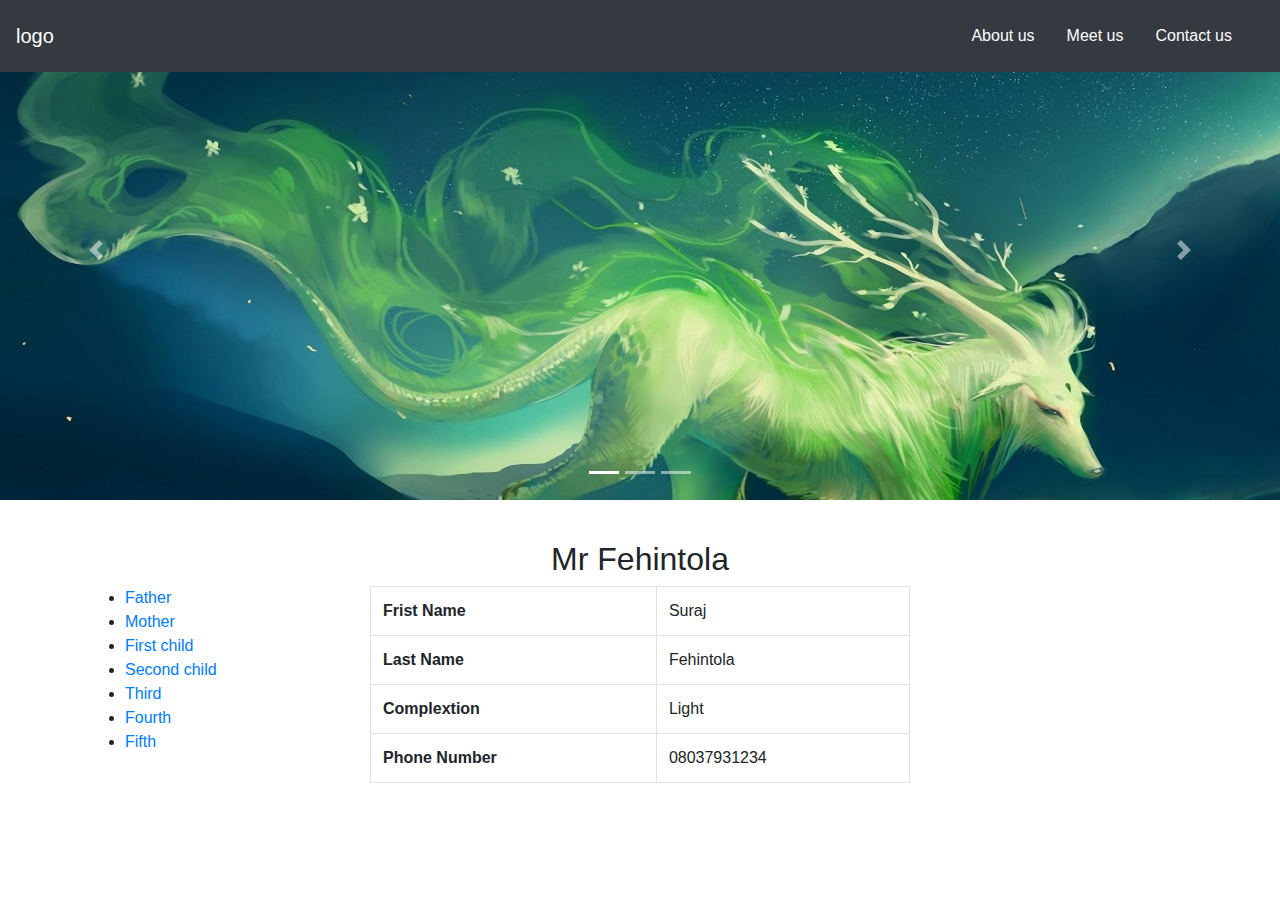
<file: second.html>
<!DOCTYPE html>
 <html class="no-js"> 
    <head>
        <meta charset="utf-8">
        <meta http-equiv="X-UA-Compatible" content="IE=edge">
        <title>father</title>
        <meta name="description" content="">
        <meta name="viewport" content="width=device-width, initial-scale=1">
        <link rel="stylesheet" href="">
        <link rel="stylesheet" href="css/bootstrap.min.css">
        <link rel="stylesheet" href="style.css">
    </head>
    <body>
            <div class="container">
                    <div class="row">
                <div class="navbar navbar-expand-sm bg-dark navbar-dark fixed-top">
                    <a href="index.html" class="navbar-brand">
                        logo
                    </a>
                    <ul class="navbar nav ml-auto">
                        <li class="nav-item">
                            <a href="aboutus.html" class="nav-link">
                                About us
                            </a>
                        </li>
                        <li class="nav-item">
                                <a href="meetus.html" class="nav-link">
                                    Meet us
                                </a>
                        </li> 
                        <li class="nav-item">
                                <a href="contactus.html" class="nav-link">
                                    Contact us
                                </a>
                        </li>                       
                    </ul>
                </div>
               </div>
            </div>
                <!-- slider -->
        
                <div class="carousel slide" data-ride="carousel" id="family-slider">
                    <ul class="carousel-indicators">
                        <li data-target="#family-slider" data-slide-to="0" class="active"></li>
                        <li data-target="#family-slider" data-slide-to="1"></li>
                        <li data-target="#family-slider" data-slide-to="2"></li>
                    </ul>
                    <div class="carousel-inner">
                        <div class="carousel-item active">
                            <img src="img/green.jpg" alt="">
                        </div>
                        <div class="carousel-item ">
                                <img src="img/horse.png" alt="">
                        </div> 
                        <div class="carousel-item ">
                                <img src="img/girl.jpg" alt="">
                         </div>                       
                    </div>
                    <a class="carousel-control-prev" href="#family-slider" data-slide="prev">
                            <span class="carousel-control-prev-icon"></span>
                          </a>
                          <a class="carousel-control-next" href="#family-slider" data-slide="next">
                            <span class="carousel-control-next-icon"></span>
                          </a>         
                </div>        
        <div class="container">
            <h2 class="text-center tittle">Mr Fehintola </h2>
            <div class="row">
                <div class="col-md-3 col-lg-3">


                    <ul class="sidebar">
                        <li>
                            <a href="father.html">
                                Father
                            </a>
                        </li>
                        <li>
                                <a href="mother.html">
                                    Mother
                                </a>
                        </li>  
                        <li>
                                <a href="first.html">
                                    First child
                                </a>
                        </li>  
                        <li>
                                <a href="second.html">
                                    Second child
                                </a>
                        </li>
                        <li>
                                <a href="third.html">
                                    Third
                                </a>
                        </li> 
                        <li>
                                <a href="fourth.html">
                                    Fourth
                                </a>
                        </li> 
                        <li>
                                <a href="fifth.html">
                                    Fifth
                                </a>
                        </li> 
                                                                                                                    
                    </ul>
                </div>
            
             <!--father information  -->
             <div class="col-lg-6 col-md-6 col-12">
             <table class="table table-bordered">
                 <tr>
                     <th>frist name</th>
                     <td>Suraj</td>
                 </tr>
                 <tr>
                        <th>last name</th>
                        <td>fehintola</td>
                    </tr>
                    <tr>
                     <th>complextion</th>
                    <td>light</td>
                     </tr>
                    <tr>
                    <th>phone number</th>
                                <td>08037931234</td>
                    </tr>
             </table>
        </div>
        </div>
        <script src="js/jquery-3.3.1.slim.min.js"></script>
        <script src="js/popper.min.js"></script>
        <script src="js/bootstrap.min.js"></script>
        <script src="" async defer></script>
    </body>
</html>
</file>
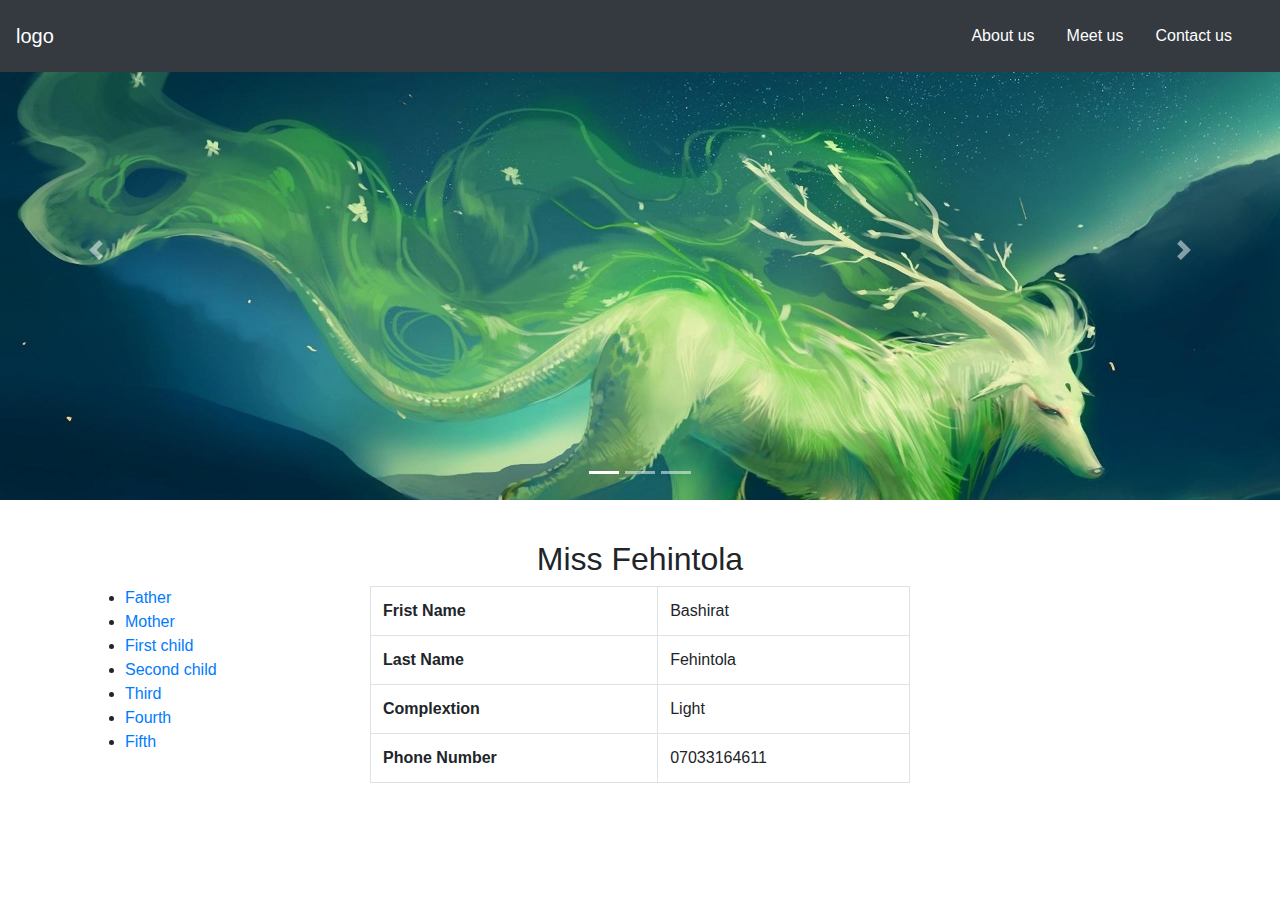
<file: third.html>
<!DOCTYPE html>
 <html class="no-js"> 
    <head>
        <meta charset="utf-8">
        <meta http-equiv="X-UA-Compatible" content="IE=edge">
        <title>father</title>
        <meta name="description" content="">
        <meta name="viewport" content="width=device-width, initial-scale=1">
        <link rel="stylesheet" href="">
        <link rel="stylesheet" href="css/bootstrap.min.css">
        <link rel="stylesheet" href="style.css">
    </head>
    <body>
            <div class="container">
                    <div class="row">
                <div class="navbar navbar-expand-sm bg-dark navbar-dark fixed-top">
                    <a href="index.html" class="navbar-brand">
                        logo
                    </a>
                    <ul class="navbar nav ml-auto">
                        <li class="nav-item">
                            <a href="aboutus.html" class="nav-link">
                                About us
                            </a>
                        </li>
                        <li class="nav-item">
                                <a href="meetus.html" class="nav-link">
                                    Meet us
                                </a>
                        </li> 
                        <li class="nav-item">
                                <a href="contactus.html" class="nav-link">
                                    Contact us
                                </a>
                        </li>                       
                    </ul>
                </div>
               </div>
            </div>
                <!-- slider -->
        
                <div class="carousel slide" data-ride="carousel" id="family-slider">
                    <ul class="carousel-indicators">
                        <li data-target="#family-slider" data-slide-to="0" class="active"></li>
                        <li data-target="#family-slider" data-slide-to="1"></li>
                        <li data-target="#family-slider" data-slide-to="2"></li>
                    </ul>
                    <div class="carousel-inner">
                        <div class="carousel-item active">
                            <img src="img/green.jpg" alt="">
                        </div>
                        <div class="carousel-item ">
                                <img src="img/horse.png" alt="">
                        </div> 
                        <div class="carousel-item ">
                                <img src="img/girl.jpg" alt="">
                         </div>                       
                    </div>
                    <a class="carousel-control-prev" href="#family-slider" data-slide="prev">
                            <span class="carousel-control-prev-icon"></span>
                          </a>
                          <a class="carousel-control-next" href="#family-slider" data-slide="next">
                            <span class="carousel-control-next-icon"></span>
                          </a>         
                </div>        
        <div class="container">
            <h2 class="text-center tittle">Miss Fehintola </h2>
            <div class="row">
                <div class="col-md-3 col-lg-3">


                    <ul class="sidebar">
                        <li>
                            <a href="father.html">
                                Father
                            </a>
                        </li>
                        <li>
                                <a href="mother.html">
                                    Mother
                                </a>
                        </li>  
                        <li>
                                <a href="first.html">
                                    First child
                                </a>
                        </li>  
                        <li>
                                <a href="second.html">
                                    Second child
                                </a>
                        </li>
                        <li>
                                <a href="third.html">
                                    Third
                                </a>
                        </li> 
                        <li>
                                <a href="fourth.html">
                                    Fourth
                                </a>
                        </li> 
                        <li>
                                <a href="fifth.html">
                                    Fifth
                                </a>
                        </li> 
                                                                                                                    
                    </ul>
                </div>
            
             <!--father information  -->
             <div class="col-lg-6 col-md-6 col-12">
             <table class="table table-bordered">
                 <tr>
                     <th>Frist name</th>
                     <td>Bashirat</td>
                 </tr>
                 <tr>
                        <th>last name</th>
                        <td>fehintola</td>
                    </tr>
                    <tr>
                     <th>complextion</th>
                    <td>light</td>
                     </tr>
                    <tr>
                    <th>phone number</th>
                                <td>07033164611</td>
                    </tr>
             </table>
        </div>
        </div>
        <script src="js/jquery-3.3.1.slim.min.js"></script>
        <script src="js/popper.min.js"></script>
        <script src="js/bootstrap.min.js"></script>
        <script src="" async defer></script>
    </body>
</html>
</file>
<file: style.css>
.joke{
    font-weight: 900;
    font-style: italic;
    color: red;
}
h2.tittle{
    text-align: center;
}
.card .card-header img{
    width: 100%;
    border-top-left-radius: 10%;
border-top-right-radius: 10%;
margin-bottom: 20px;
}
.card .card-header{
    padding: 0;
    border-top-left-radius: 10%;
border-top-right-radius: 10%;
}
.card{
border-top-left-radius: 10%;
border-top-right-radius: 10%;
margin-bottom: 30px;
margin-top: 10px;
}
.card-body{
    text-align: center;
}
.card-body h3{
    text-transform: capitalize;
    text-align: center;
}
.card-body h3 a{
    color: black;
    text-decoration: none;
}
.card-body p.position{
    font-style: italic;
    margin-bottom: 0;
}
.carousel,
.carousel-inner {
    max-height: 600px;
    height: 500px;
}
.carousel-item img{
    width: 100%;
}
.table{
    text-transform: capitalize;

}
.carousel{
    margin-bottom: 40px;
}
.nav-item a{
    color: #FFF;
}


























.yellow{
    color: yellow;
}
.blue{
    color: blue;
}
.gray{
    color: white;
}
.red {
    color: red;
} 
.card-body p {
    margin-bottom: 0px;
}
.card-body p span {
    text-decoration: underline;
    color: magenta;
}
.card{
    transition: all 0.7s;
}
.card:hover {
    background-color: blue;
    box-shadow: 5px 5px 5px red;
}
.job{
    color: aliceblue;
    font-family: sans-serif;
    text-transform: capitalize;
    font-size: 14px;
    text-align: center;
}
/*.image {
    width: 255px;
    max-height: 350px;

}
.image img{
    width: 255px;
    
}*/

@media (min-width: 450px){
    .image {
        width:100% ;
        
    }
}
.control {
	font-family: "Arial Black", Gadget, sans-serif;
	font-size: 16px;
	line-height: 20px;
	text-transform: capitalize;
	display: block;
	width: 100%;
	padding-top: 10px;
    padding-bottom: 10px;
    font-weight: lighter;
}
.form {
    width: 100%;
	padding-top: 20px;
	padding-right: 20px;
	padding-left: 50px;
    padding-bottom:20px;
    margin: 10px 20px 10px 0px;
    background-color: rgb(245, 235, 224);
    border-radius: 5px;

}
.control label {
	font-size: 14px;
	line-height: 20px;
	display: block;
	width:100%;
    padding-bottom:5px;
    color: dimgray;
}
.control input {
	line-height:20px;
	width: 70%;
}
.submit {
	font-family: Arial, Helvetica, sans-serif;
	font-size: 16px;
	line-height: 20px;
	text-transform: capitalize;
	color: #FFF;
	background-color: gray;
	width: 20%;
	margin-right: 30%;
	margin-left: 30%;
	padding-top: 10px;
	padding-bottom:10px;
	border-radius:10px;
}
.last:hover{
    background-color: blue;
}
.first:hover{
    background-color: red;
}
.middle:hover{
    background-color: pink;
}
.gender:hover{
    background-color: maroon;
}
.local:hover{
    background-color: orange;
}
.state:hover{
    background-color: olivedrab;
}
.occupation:hover{
    background-color: greenyellow;
}
.qualification:hover{
    background-color: red;
}
.status:hover{
    background-color: brown;
}
.nationality:hover{
    background-color: deeppink;
}
.email:hover{
    background-color: goldenrod;
}
.phonenumber:hover{
    background-color: purple;
}
.first{
    background-color: blueviolet;
}
.middle{
    background-color: maroon;
}
.gender{
    background-color: orange;
}
.local{
    background-color: olivedrab;
}
.nationality{
    background-color: yellow;
}
.occupation{
    background-color: purple;
}
.qualification{
    background-color:green;
}
.status{
    background-color: magenta;
}
.phonenumber{
    background-color: darksalmon;
}
.email{
    background-color: darkolivegreen;
}
</file>
